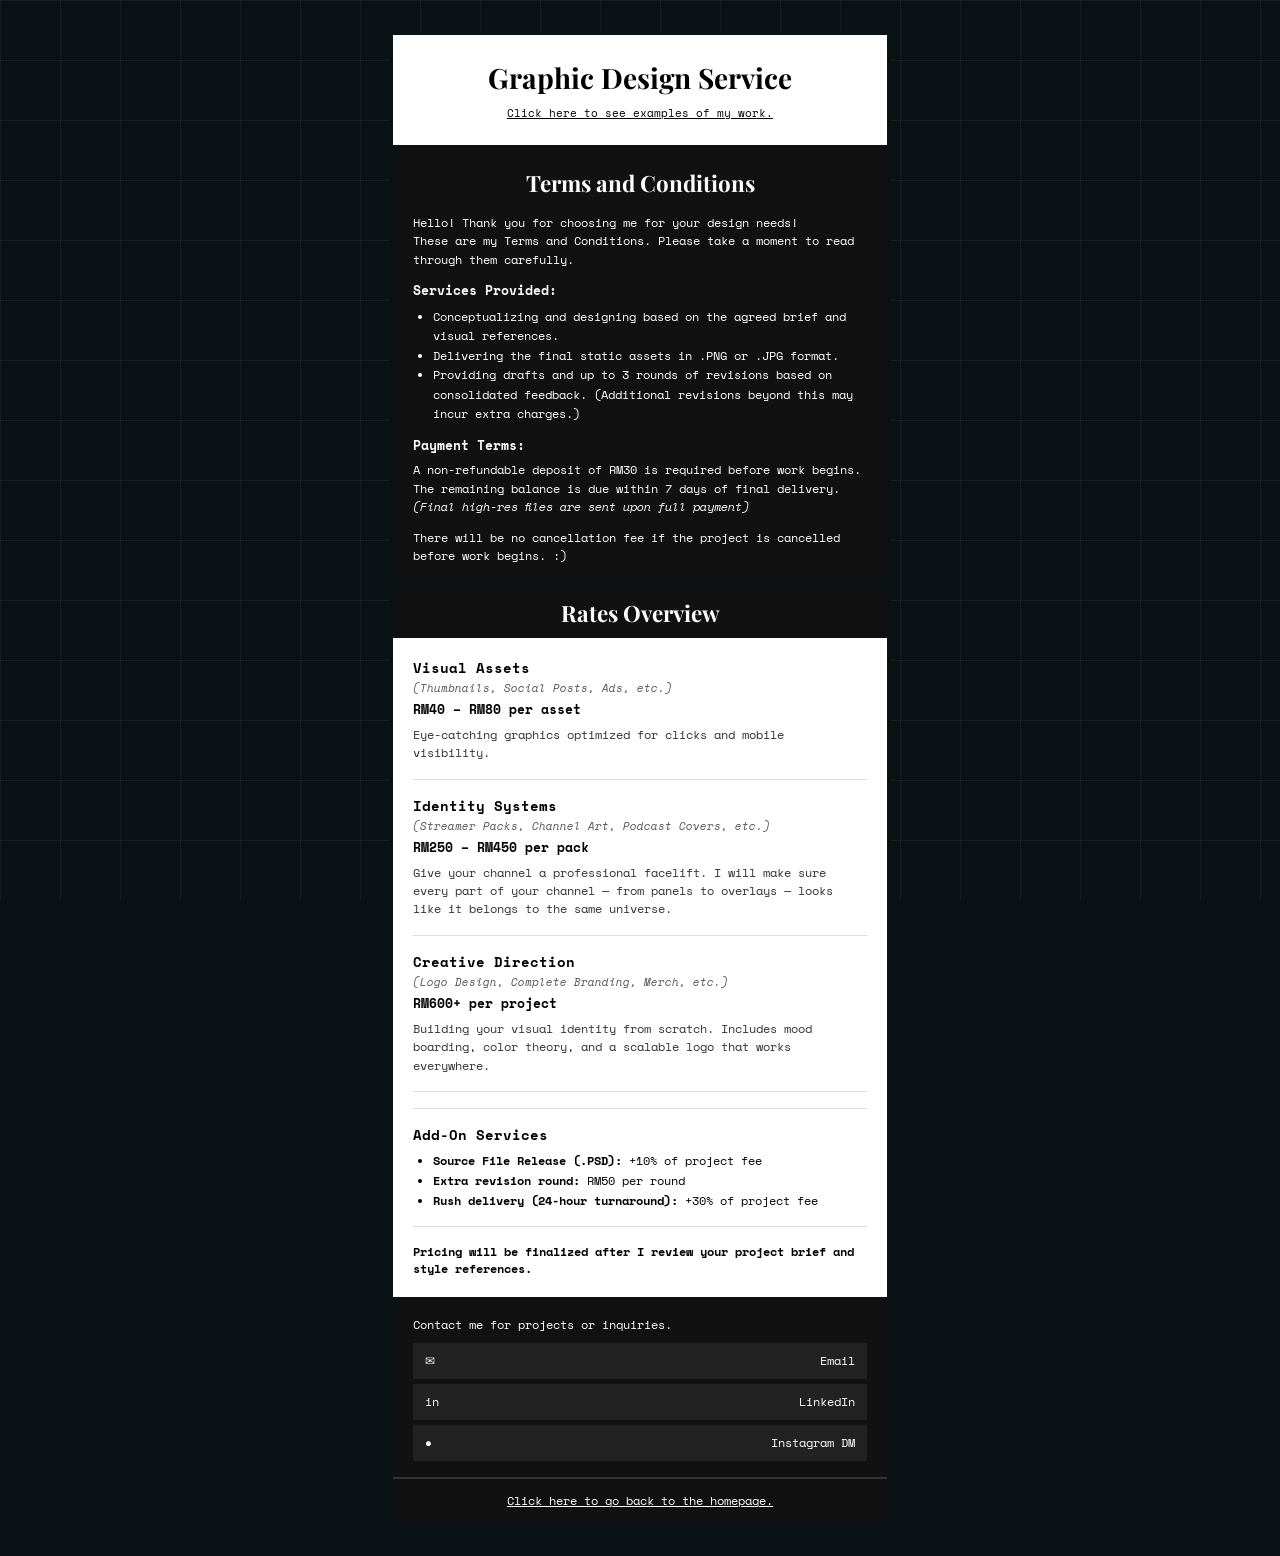
<file: pages/graphicdesign.html>
<!DOCTYPE html>
<html lang="en">
<head>
  <meta charset="UTF-8">
  <meta name="viewport" content="width=device-width, initial-scale=1.0">
  <title>farrhan. - Graphic Design Service</title>
  <link href="https://fonts.googleapis.com/css2?family=Playfair+Display:wght@400;700&family=Space+Mono:ital,wght@0,400;0,700;1,400&display=swap" rel="stylesheet">
  <style>
    :root {
      --bg-page: #0B1215;
      --bg-card: #ffffff;
      --bg-dark: #111111;
      --text:    #000000;
      --text-light: #ffffff;
      --border:  #0B1215;
    }

    * { box-sizing: border-box; margin: 0; padding: 0; }

    body {
      background-color: var(--bg-page);
      color: var(--text);
      font-family: 'Space Mono', monospace;
      display: flex;
      align-items: flex-start;
      justify-content: center;
      min-height: 100vh;
      padding: 2rem 1rem;
    }

    body::before {
      content: '';
      position: fixed;
      inset: 0;
      z-index: 0;
      background-image:
        linear-gradient(rgba(255,255,255,0.05) 1px, transparent 1px),
        linear-gradient(90deg, rgba(255,255,255,0.05) 1px, transparent 1px);
      background-size: 60px 60px;
      pointer-events: none;
    }

    .card {
      position: relative;
      z-index: 1;
      width: 100%;
      max-width: 500px;
      background-color: var(--bg-card);
      border: 3px solid var(--border);
    }

    .page-header {
      padding: 1.5rem;
      border-bottom: 3px solid var(--border);
      text-align: center;
      background: var(--bg-card);
    }

    .page-title {
      font-family: 'Playfair Display', serif;
      font-size: 1.75rem;
      font-weight: 700;
    }

    .portfolio-link {
      display: block;
      margin-top: 0.5rem;
      font-size: 0.7rem;
      color: var(--text);
      text-decoration: underline;
    }

    .portfolio-link:hover { opacity: 0.6; }

    .dark-section {
      background-color: var(--bg-dark);
      color: var(--text-light);
      padding: 1.25rem;
      border-bottom: 3px solid var(--border);
    }

    .section-heading {
      font-family: 'Playfair Display', serif;
      font-size: 1.4rem;
      font-weight: 700;
      text-align: center;
      margin-bottom: 1rem;
    }

    .dark-section p {
      font-size: 0.72rem;
      line-height: 1.6;
      margin-bottom: 0.75rem;
    }

    .dark-section p:last-child { margin-bottom: 0; }

    .sub-heading {
      font-size: 0.8rem;
      font-weight: 700;
      margin-bottom: 0.4rem;
      margin-top: 0.75rem;
    }

    .dark-section ul {
      list-style: disc;
      padding-left: 1.25rem;
      font-size: 0.72rem;
      line-height: 1.7;
    }

    .rates-section {
      background-color: var(--bg-card);
      padding: 1.25rem;
      border-bottom: 3px solid var(--border);
    }

    .rates-heading {
      font-family: 'Playfair Display', serif;
      font-size: 1.4rem;
      font-weight: 700;
      text-align: center;
      background-color: var(--bg-dark);
      color: var(--text-light);
      padding: 0.6rem;
      margin: -1.25rem -1.25rem 1.25rem -1.25rem;
    }

    .rate-tier {
      padding-bottom: 1rem;
      margin-bottom: 1rem;
      border-bottom: 1px solid #ddd;
    }

    .rate-tier:last-of-type {
      border-bottom: none;
      margin-bottom: 0;
      padding-bottom: 0;
    }

    .tier-title {
      font-size: 0.85rem;
      font-weight: 700;
      margin-bottom: 0.1rem;
    }

    .tier-subtitle {
      font-size: 0.7rem;
      font-style: italic;
      color: #555;
      margin-bottom: 0.25rem;
    }

    .tier-price {
      font-size: 0.8rem;
      font-weight: 700;
      margin-bottom: 0.4rem;
    }

    .tier-desc {
      font-size: 0.72rem;
      line-height: 1.6;
      color: #333;
    }

    .addons {
      margin-top: 1rem;
      padding-top: 1rem;
      border-top: 1px solid #ddd;
    }

    .addons .tier-title { margin-bottom: 0.4rem; }

    .addons ul {
      list-style: disc;
      padding-left: 1.25rem;
      font-size: 0.72rem;
      line-height: 1.7;
    }

    .pricing-note {
      margin-top: 1rem;
      font-size: 0.72rem;
      font-weight: 700;
      padding-top: 1rem;
      border-top: 1px solid #ddd;
    }

    .contact-section {
      background-color: var(--bg-dark);
      color: var(--text-light);
      padding: 1rem 1.25rem;
    }

    .contact-label {
      font-size: 0.75rem;
      margin-bottom: 0.6rem;
    }

    .contact-link {
      display: flex;
      align-items: center;
      justify-content: space-between;
      padding: 0.6rem 0.75rem;
      background-color: #222;
      color: var(--text-light);
      font-family: 'Space Mono', monospace;
      font-size: 0.72rem;
      text-decoration: none;
      margin-bottom: 0.3rem;
      transition: background-color 0.15s;
    }

    .contact-link:last-of-type { margin-bottom: 0; }
    .contact-link:hover { background-color: #333; }

    footer {
      padding: 0.8rem;
      text-align: center;
      font-size: 0.72rem;
      background: var(--bg-dark);
      border-top: 2px solid #333;
    }

    footer a {
      color: var(--text-light);
      text-decoration: underline;
    }

    footer a:hover { opacity: 0.6; }
  </style>
</head>
<body>

  <div class="card">

    <div class="page-header">
      <div class="page-title">Graphic Design Service</div>
      <a href="#" class="portfolio-link">Click here to see examples of my work.</a>
    </div>

    <div class="dark-section">
      <div class="section-heading">Terms and Conditions</div>

      <p>Hello! Thank you for choosing me for your design needs!<br>
      These are my Terms and Conditions. Please take a moment to read through them carefully.</p>

      <div class="sub-heading">Services Provided:</div>
      <ul>
        <li>Conceptualizing and designing based on the agreed brief and visual references.</li>
        <li>Delivering the final static assets in .PNG or .JPG format.</li>
        <li>Providing drafts and up to 3 rounds of revisions based on consolidated feedback. (Additional revisions beyond this may incur extra charges.)</li>
      </ul>

      <div class="sub-heading">Payment Terms:</div>
      <p>A non-refundable deposit of RM30 is required before work begins. The remaining balance is due within 7 days of final delivery.<br>
      <em>(Final high-res files are sent upon full payment)</em></p>
      <p>There will be no cancellation fee if the project is cancelled before work begins. :)</p>
    </div>

    <div class="rates-section">
      <div class="rates-heading">Rates Overview</div>

      <div class="rate-tier">
        <div class="tier-title">Visual Assets</div>
        <div class="tier-subtitle">(Thumbnails, Social Posts, Ads, etc.)</div>
        <div class="tier-price">RM40 – RM80 per asset</div>
        <div class="tier-desc">Eye-catching graphics optimized for clicks and mobile visibility.</div>
      </div>

      <div class="rate-tier">
        <div class="tier-title">Identity Systems</div>
        <div class="tier-subtitle">(Streamer Packs, Channel Art, Podcast Covers, etc.)</div>
        <div class="tier-price">RM250 – RM450 per pack</div>
        <div class="tier-desc">Give your channel a professional facelift. I will make sure every part of your channel — from panels to overlays — looks like it belongs to the same universe.</div>
      </div>

      <div class="rate-tier">
        <div class="tier-title">Creative Direction</div>
        <div class="tier-subtitle">(Logo Design, Complete Branding, Merch, etc.)</div>
        <div class="tier-price">RM600+ per project</div>
        <div class="tier-desc">Building your visual identity from scratch. Includes mood boarding, color theory, and a scalable logo that works everywhere.</div>
      </div>

      <div class="addons">
        <div class="tier-title">Add-On Services</div>
        <ul>
          <li><strong>Source File Release (.PSD):</strong> +10% of project fee</li>
          <li><strong>Extra revision round:</strong> RM50 per round</li>
          <li><strong>Rush delivery (24-hour turnaround):</strong> +30% of project fee</li>
        </ul>
      </div>

      <div class="pricing-note">Pricing will be finalized after I review your project brief and style references.</div>
    </div>

    <div class="contact-section">
      <div class="contact-label">Contact me for projects or inquiries.</div>
      <a href="mailto:aiedel@farrhan.com" class="contact-link">
        <span>&#9993;</span><span>Email</span>
      </a>
      <a href="https://www.linkedin.com/in/aiedel-farrhan/" class="contact-link">
        <span>in</span><span>LinkedIn</span>
      </a>
      <a href="https://www.instagram.com/by.farrhan" class="contact-link">
        <span>&#9679;</span><span>Instagram DM</span>
      </a>
    </div>

    <footer>
      <a href="index.html">Click here to go back to the homepage.</a>
    </footer>

  </div>

</body>
</html>
</file>
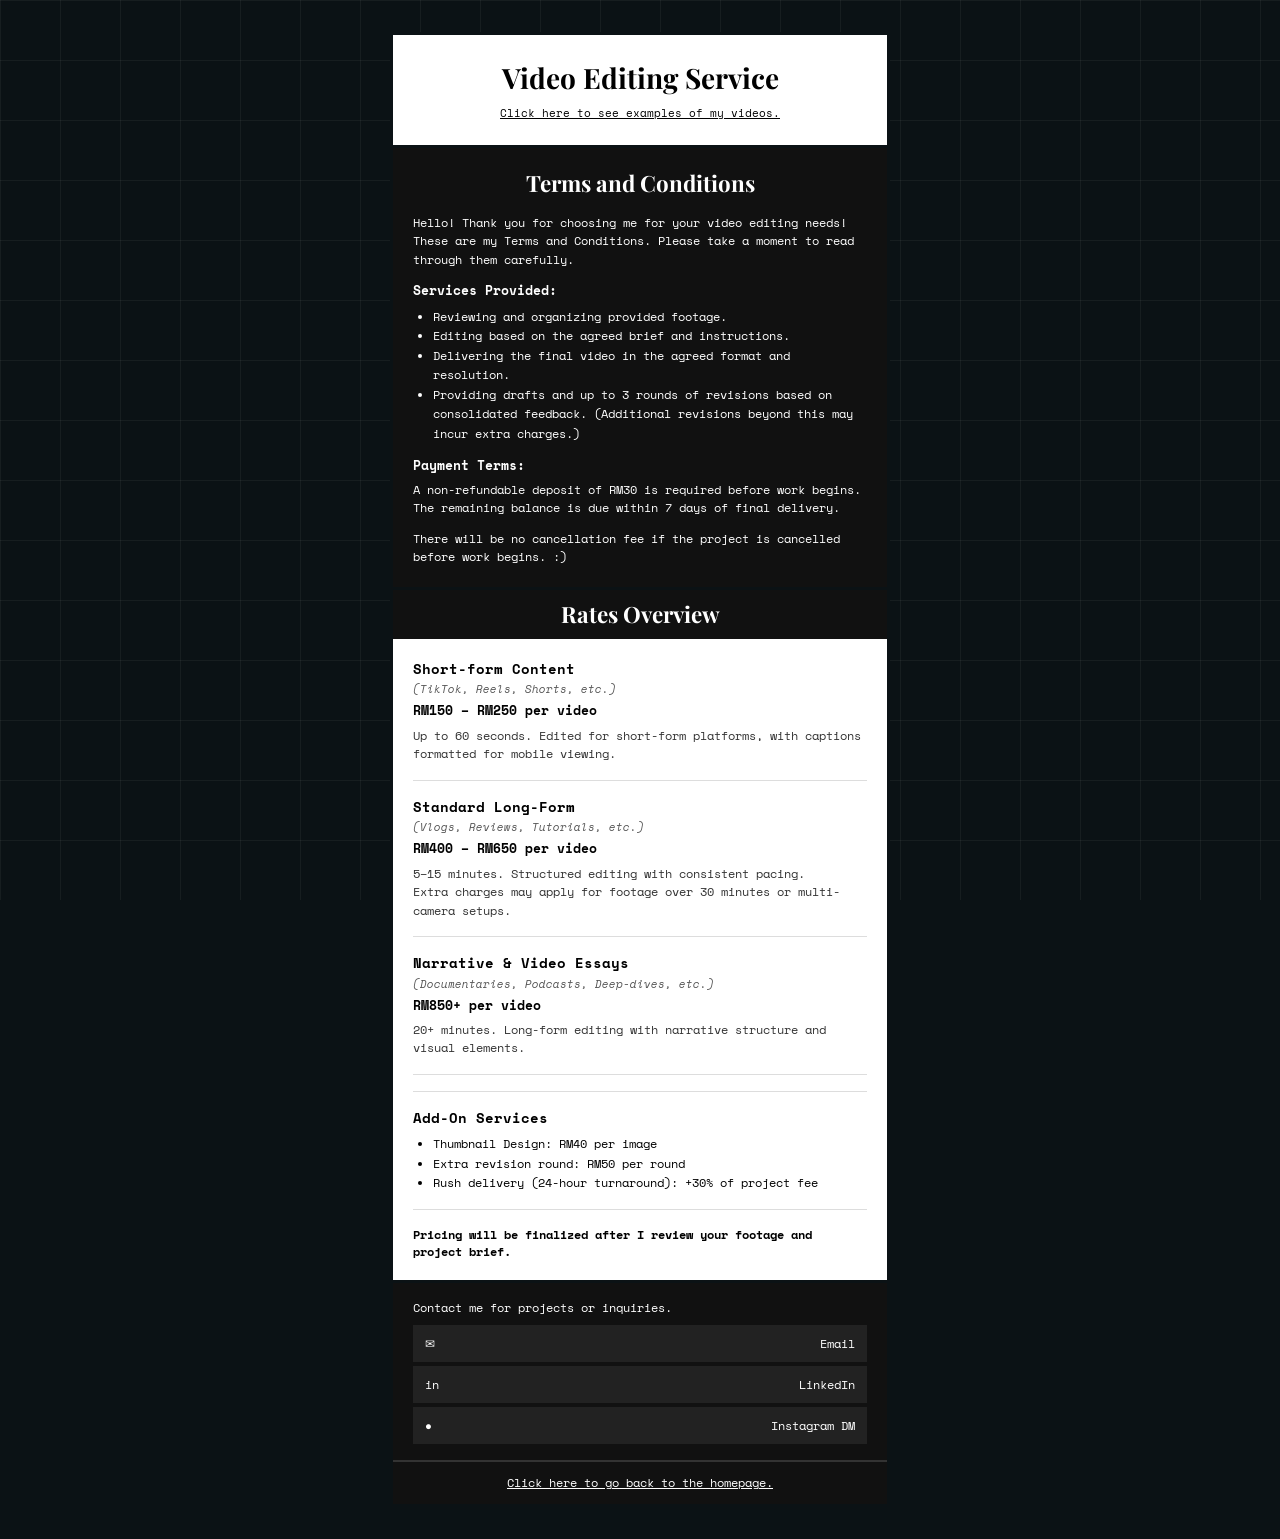
<file: pages/videoediting.html>
<!DOCTYPE html>
<html lang="en">
<head>
  <meta charset="UTF-8">
  <meta name="viewport" content="width=device-width, initial-scale=1.0">
  <title>farrhan. — Video Editing Service</title>
  <link href="https://fonts.googleapis.com/css2?family=Playfair+Display:wght@400;700&family=Space+Mono:ital,wght@0,400;0,700;1,400&display=swap" rel="stylesheet">
  <style>
    :root {
      --bg-page: #0B1215;
      --bg-card: #ffffff;
      --bg-dark: #111111;
      --text:    #000000;
      --text-light: #ffffff;
      --border:  #0B1215;
    }

    * { box-sizing: border-box; margin: 0; padding: 0; }

    body {
      background-color: var(--bg-page);
      color: var(--text);
      font-family: 'Space Mono', monospace;
      display: flex;
      align-items: flex-start;
      justify-content: center;
      min-height: 100vh;
      padding: 2rem 1rem;
    }

    /* Grid line background */
    body::before {
      content: '';
      position: fixed;
      inset: 0;
      z-index: 0;
      background-image:
        linear-gradient(rgba(255,255,255,0.05) 1px, transparent 1px),
        linear-gradient(90deg, rgba(255,255,255,0.05) 1px, transparent 1px);
      background-size: 60px 60px;
      pointer-events: none;
    }

    .card {
      position: relative;
      z-index: 1;
      width: 100%;
      max-width: 500px;
      background-color: var(--bg-card);
      border: 3px solid var(--border);
    }

    /* PAGE HEADER (white) */
    .page-header {
      padding: 1.5rem;
      border-bottom: 3px solid var(--border);
      text-align: center;
      background: var(--bg-card);
    }

    .page-title {
      font-family: 'Playfair Display', serif;
      font-size: 1.75rem;
      font-weight: 700;
    }

    .portfolio-link {
      display: block;
      margin-top: 0.5rem;
      font-size: 0.7rem;
      color: var(--text);
      text-decoration: underline;
    }

    .portfolio-link:hover { opacity: 0.6; }

    /* DARK SECTION (Terms) */
    .dark-section {
      background-color: var(--bg-dark);
      color: var(--text-light);
      padding: 1.25rem;
      border-bottom: 3px solid var(--border);
    }

    .section-heading {
      font-family: 'Playfair Display', serif;
      font-size: 1.4rem;
      font-weight: 700;
      text-align: center;
      margin-bottom: 1rem;
    }

    .dark-section p {
      font-size: 0.72rem;
      line-height: 1.6;
      margin-bottom: 0.75rem;
    }

    .dark-section p:last-child { margin-bottom: 0; }

    .sub-heading {
      font-size: 0.8rem;
      font-weight: 700;
      margin-bottom: 0.4rem;
      margin-top: 0.75rem;
    }

    .dark-section ul {
      list-style: disc;
      padding-left: 1.25rem;
      font-size: 0.72rem;
      line-height: 1.7;
    }

    /* WHITE SECTION (Rates) */
    .rates-section {
      background-color: var(--bg-card);
      padding: 1.25rem;
      border-bottom: 3px solid var(--border);
    }

    .rates-heading {
      font-family: 'Playfair Display', serif;
      font-size: 1.4rem;
      font-weight: 700;
      text-align: center;
      background-color: var(--bg-dark);
      color: var(--text-light);
      padding: 0.6rem;
      margin: -1.25rem -1.25rem 1.25rem -1.25rem;
    }

    .rate-tier {
      padding-bottom: 1rem;
      margin-bottom: 1rem;
      border-bottom: 1px solid #ddd;
    }

    .rate-tier:last-of-type {
      border-bottom: none;
      margin-bottom: 0;
      padding-bottom: 0;
    }

    .tier-title {
      font-size: 0.85rem;
      font-weight: 700;
      margin-bottom: 0.1rem;
    }

    .tier-subtitle {
      font-size: 0.7rem;
      font-style: italic;
      color: #555;
      margin-bottom: 0.25rem;
    }

    .tier-price {
      font-size: 0.8rem;
      font-weight: 700;
      margin-bottom: 0.4rem;
    }

    .tier-desc {
      font-size: 0.72rem;
      line-height: 1.6;
      color: #333;
    }

    /* Add-ons */
    .addons {
      margin-top: 1rem;
      padding-top: 1rem;
      border-top: 1px solid #ddd;
    }

    .addons .tier-title { margin-bottom: 0.4rem; }

    .addons ul {
      list-style: disc;
      padding-left: 1.25rem;
      font-size: 0.72rem;
      line-height: 1.7;
    }

    .pricing-note {
      margin-top: 1rem;
      font-size: 0.72rem;
      font-weight: 700;
      padding-top: 1rem;
      border-top: 1px solid #ddd;
    }

    /* CONTACT */
    .contact-section {
      background-color: var(--bg-dark);
      color: var(--text-light);
      padding: 1rem 1.25rem;
    }

    .contact-label {
      font-size: 0.75rem;
      margin-bottom: 0.6rem;
    }

    .contact-link {
      display: flex;
      align-items: center;
      justify-content: space-between;
      padding: 0.6rem 0.75rem;
      background-color: #222;
      color: var(--text-light);
      font-family: 'Space Mono', monospace;
      font-size: 0.72rem;
      text-decoration: none;
      margin-bottom: 0.3rem;
      transition: background-color 0.15s;
    }

    .contact-link:last-of-type { margin-bottom: 0; }
    .contact-link:hover { background-color: #333; }

    /* FOOTER */
    footer {
      padding: 0.8rem;
      text-align: center;
      font-size: 0.72rem;
      background: var(--bg-dark);
      border-top: 2px solid #333;
    }

    footer a {
      color: var(--text-light);
      text-decoration: underline;
    }

    footer a:hover { opacity: 0.6; }
  </style>
</head>
<body>

  <div class="card">

    <div class="page-header">
      <div class="page-title">Video Editing Service</div>
      <a href="https://www.youtube.com/@dattebow" class="portfolio-link">Click here to see examples of my videos.</a>
    </div>

    <!-- TERMS -->
    <div class="dark-section">
      <div class="section-heading">Terms and Conditions</div>

      <p>Hello! Thank you for choosing me for your video editing needs!<br>
      These are my Terms and Conditions. Please take a moment to read through them carefully.</p>

      <div class="sub-heading">Services Provided:</div>
      <ul>
        <li>Reviewing and organizing provided footage.</li>
        <li>Editing based on the agreed brief and instructions.</li>
        <li>Delivering the final video in the agreed format and resolution.</li>
        <li>Providing drafts and up to 3 rounds of revisions based on consolidated feedback. (Additional revisions beyond this may incur extra charges.)</li>
      </ul>

      <div class="sub-heading">Payment Terms:</div>
      <p>A non-refundable deposit of RM30 is required before work begins. The remaining balance is due within 7 days of final delivery.</p>
      <p>There will be no cancellation fee if the project is cancelled before work begins. :)</p>
    </div>

    <!-- RATES -->
    <div class="rates-section">
      <div class="rates-heading">Rates Overview</div>

      <div class="rate-tier">
        <div class="tier-title">Short-form Content</div>
        <div class="tier-subtitle">(TikTok, Reels, Shorts, etc.)</div>
        <div class="tier-price">RM150 – RM250 per video</div>
        <div class="tier-desc">Up to 60 seconds. Edited for short-form platforms, with captions formatted for mobile viewing.</div>
      </div>

      <div class="rate-tier">
        <div class="tier-title">Standard Long-Form</div>
        <div class="tier-subtitle">(Vlogs, Reviews, Tutorials, etc.)</div>
        <div class="tier-price">RM400 – RM650 per video</div>
        <div class="tier-desc">5–15 minutes. Structured editing with consistent pacing.<br>Extra charges may apply for footage over 30 minutes or multi-camera setups.</div>
      </div>

      <div class="rate-tier">
        <div class="tier-title">Narrative &amp; Video Essays</div>
        <div class="tier-subtitle">(Documentaries, Podcasts, Deep-dives, etc.)</div>
        <div class="tier-price">RM850+ per video</div>
        <div class="tier-desc">20+ minutes. Long-form editing with narrative structure and visual elements.</div>
      </div>

      <div class="addons">
        <div class="tier-title">Add-On Services</div>
        <ul>
          <li>Thumbnail Design: RM40 per image</li>
          <li>Extra revision round: RM50 per round</li>
          <li>Rush delivery (24-hour turnaround): +30% of project fee</li>
        </ul>
      </div>

      <div class="pricing-note">Pricing will be finalized after I review your footage and project brief.</div>
    </div>

    <!-- CONTACT -->
    <div class="contact-section">
      <div class="contact-label">Contact me for projects or inquiries.</div>
      <a href="mailto:aiedel@farrhan.com" class="contact-link">
        <span>&#9993;</span><span>Email</span>
      </a>
      <a href="https://www.linkedin.com/in/aiedel-farrhan/" class="contact-link">
        <span>in</span><span>LinkedIn</span>
      </a>
      <a href="https://www.instagram.com/by.farrhan" class="contact-link">
        <span>&#9679;</span><span>Instagram DM</span>
      </a>
    </div>

    <footer>
      <a href="index.html">Click here to go back to the homepage.</a>
    </footer>

  </div>

</body>
</html>
</file>
